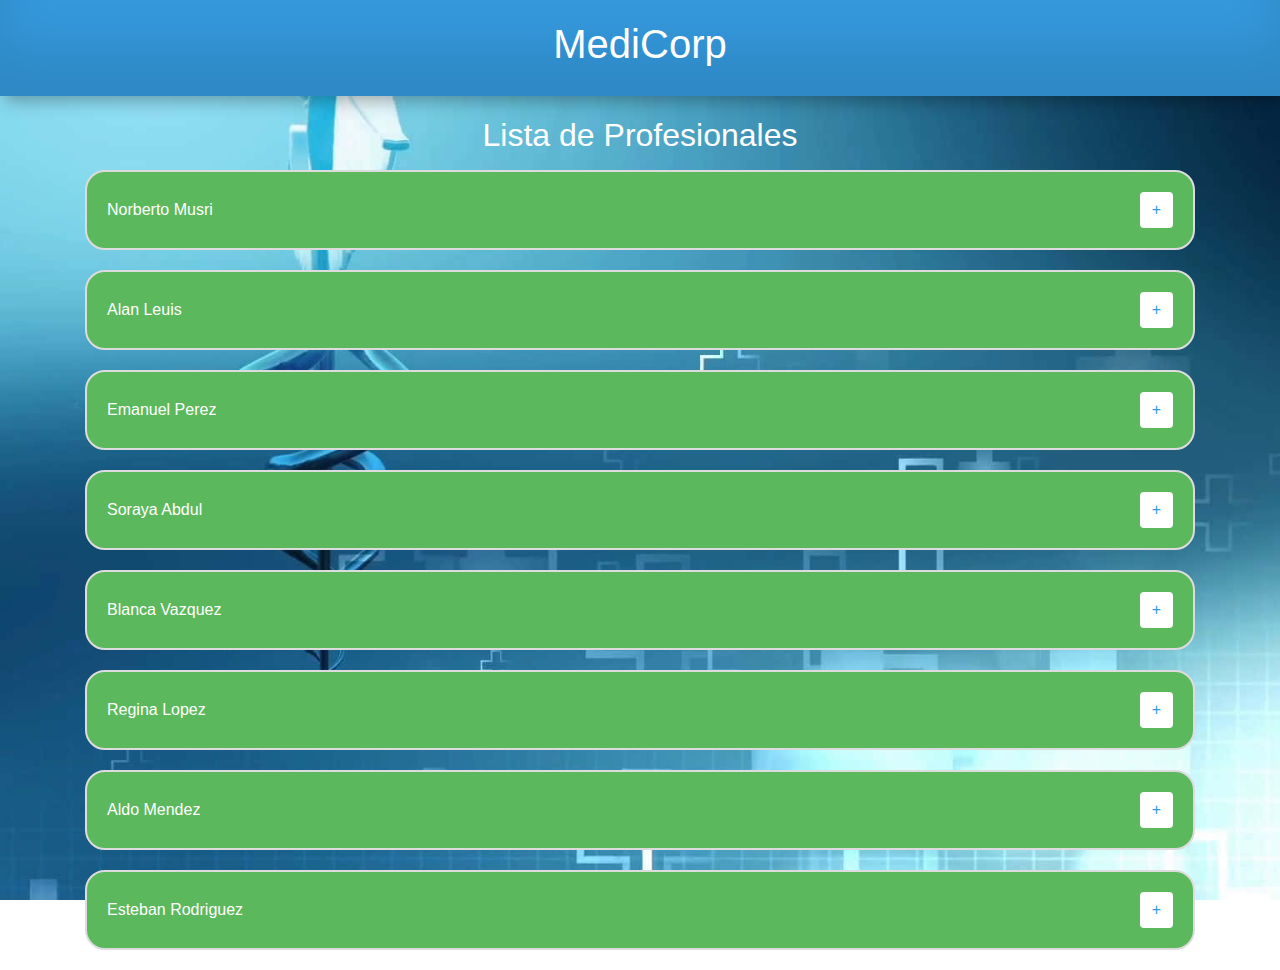
<file: index.html>
<!DOCTYPE html>
<html lang="es">
<head>
  <meta charset="UTF-8">
  <meta name="viewport" content="width=device-width, initial-scale=1.0">
  <title>Lista de Profesionales de Salud</title>
  <link rel="stylesheet" href="https://stackpath.bootstrapcdn.com/bootstrap/4.5.2/css/bootstrap.min.css">
  <link rel="stylesheet" href="CSS/styles.css">
  <script defer src="JS/script.js"></script>
</head>
<body>

  <header>
    <h1>MediCorp</h1>
  </header>
  <h2 class="tit">Lista de Profesionales</h2>
  <div class="container">
    <div class="caja" id="card-container">

    </div>
  </div>
</body>
</html>
</file>
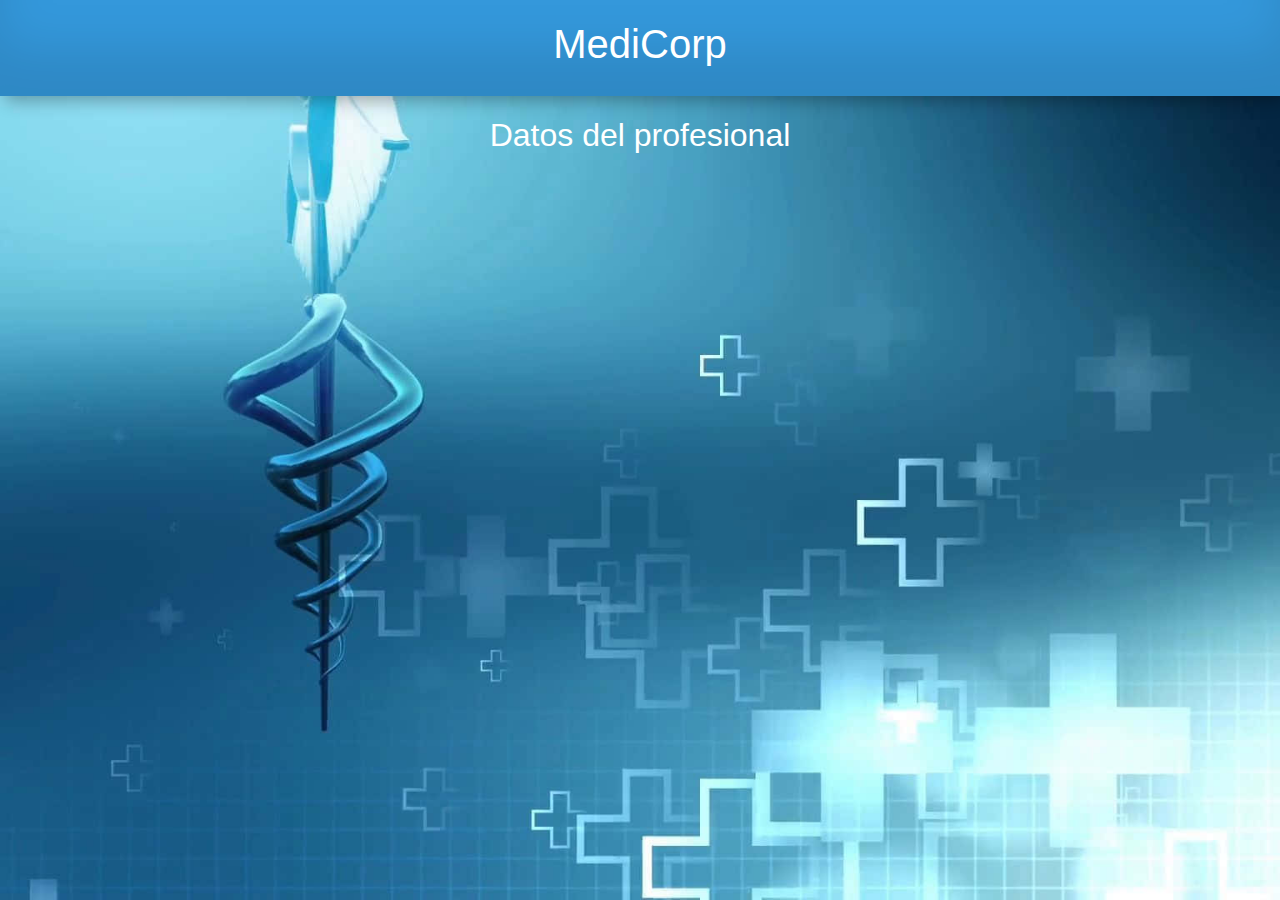
<file: datos.html>
<!DOCTYPE html>
<html lang="es">
<head>
  <meta charset="UTF-8">
  <meta name="viewport" content="width=device-width, initial-scale=1.0">
  <title>Detalles del Profesional</title>
  <link rel="stylesheet" href="https://stackpath.bootstrapcdn.com/bootstrap/4.5.2/css/bootstrap.min.css">
  <link rel="stylesheet" href="CSS/styles.css">
  <script defer src="JS/script2.js"></script>
</head>
<body>
  <header>
    <h1>MediCorp</h1>
  </header>
  <h2 class="tit">Datos del profesional</h2>
    <div id="detalle-container" class="detalle-container">
    </div>
</body>
</html>
</file>
<file: CSS/styles.css>
body {
  font-family: 'Montserrat', sans-serif;
  background-image: url('../img/Fondo.jpg');
  background-size: cover; /* Ajusta el tamaño de la imagen de fondo */
  background-attachment: fixed;
}

h2 {color: #ffffff}

img {width: 300px; 
  height: 300px;}

.tit {text-align: center;
  margin: 0px;
  margin-bottom: 1rem;}

header {
  background-color: #3498db;;
  color: #ffffff;
  padding: 1.25rem 2.25rem 1.25rem 2.25rem;
  font-weight: 600;
  display: flex;
  text-align: center;
  align-items: center;
  justify-content: center;
  margin-bottom: 20px;
  box-shadow: inset 0 -3em 3em rgba(0, 0, 0, 0.1), 0.3em 0.3em 1em rgba(0, 0, 0, 0.3);
}

.detalle-container {
  padding: 20px;
  margin: 0px 20px 0px 20px;
  color: #fff;
}

.detalle-container img {
  max-width: 100%;
  height: auto;
}

.card {
  background-color: #5cb85c;
  color: #fff;
  font-size: 16px;
  padding: 20px;
  margin-bottom: 20px;
  border: 2px solid #dcdcdc;
  width: 100%;
  text-align: left;
  border-radius: 20px;
}

.card div {
  justify-content: space-between;
  align-items: center;
}

.btn-success {
  background-color: #fff;
  color: #3498db;
  border: none;
}

.btn-success:hover {
  background-color: #3498db;
  color: #fff;
}

.card-icon {
  align-self: flex-start;
}
</file>
